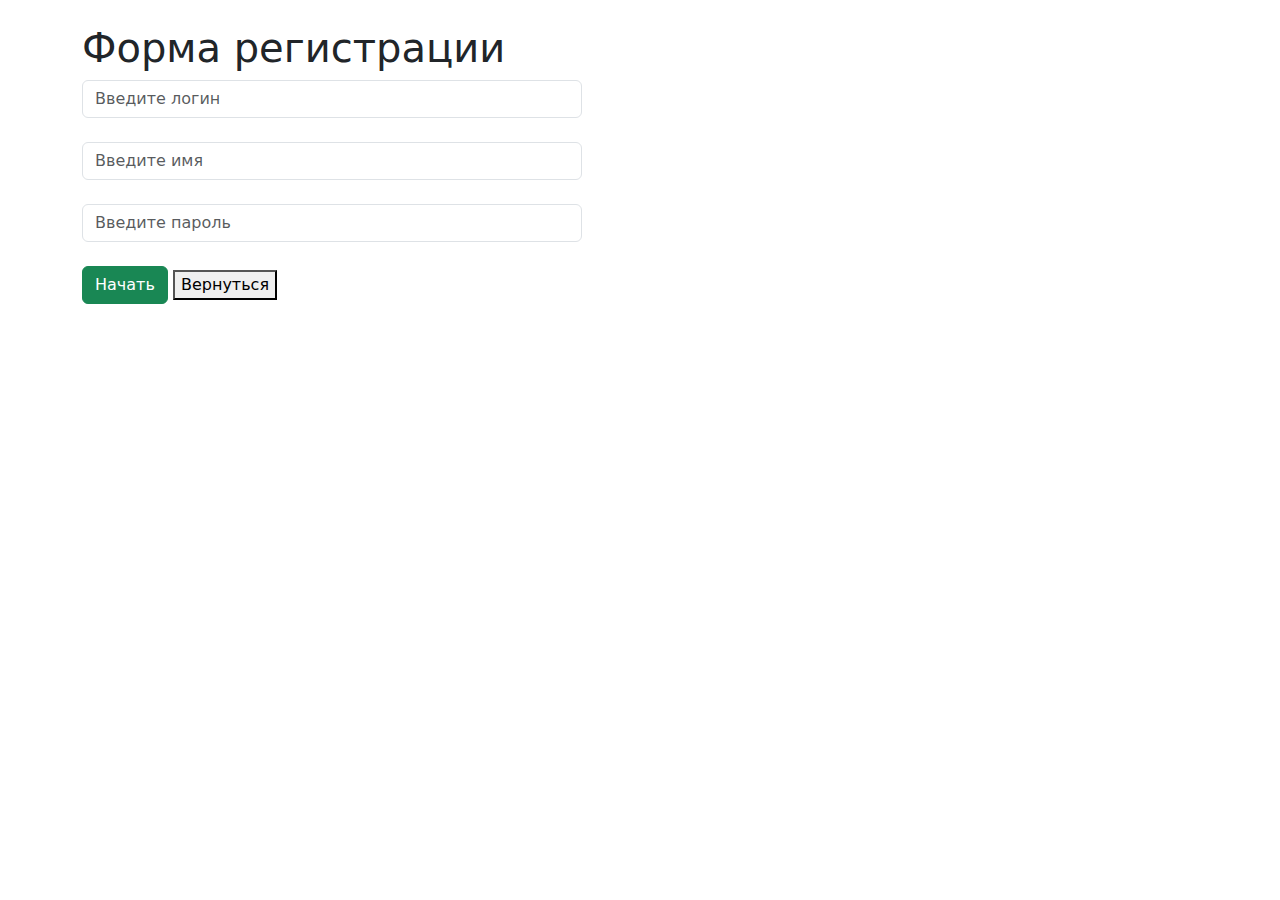
<file: login.html>
<!DOCTYPE html>
<html lang="ru">
<head>
	<meta charset="utf-8">
	<meta name="viewport" content="width=device-width, initial-scale=1">
	<title>Форма регистрации</title>
	<link rel="stylesheet" type="text/css" href="https://cdn.jsdelivr.net/npm/bootstrap@5.2.3/dist/css/bootstrap.min.css">

	<link rel="stylesheet" type="text/css" href="css/login.css">

</head>
<body>
	<div class="container mt-4">
		<h1>Форма регистрации</h1>
		<form action="check.php" method="post">
			<input type="text" class="form-control" name="login" id="login" placeholder="Введите логин"><br>
			<input type="text" class="form-control" name="name" id="name" placeholder="Введите имя"><br>
			<input type="password" class="form-control" name="pass" id="pass" placeholder="Введите пароль"><br>
			<button class="btn btn-success" type="submit">Начать</button>
			<button class="btn-lea" type="button" name="button" href="index.html">Вернуться</button>
		</form>
	</div>
</body>
</html>
</file>
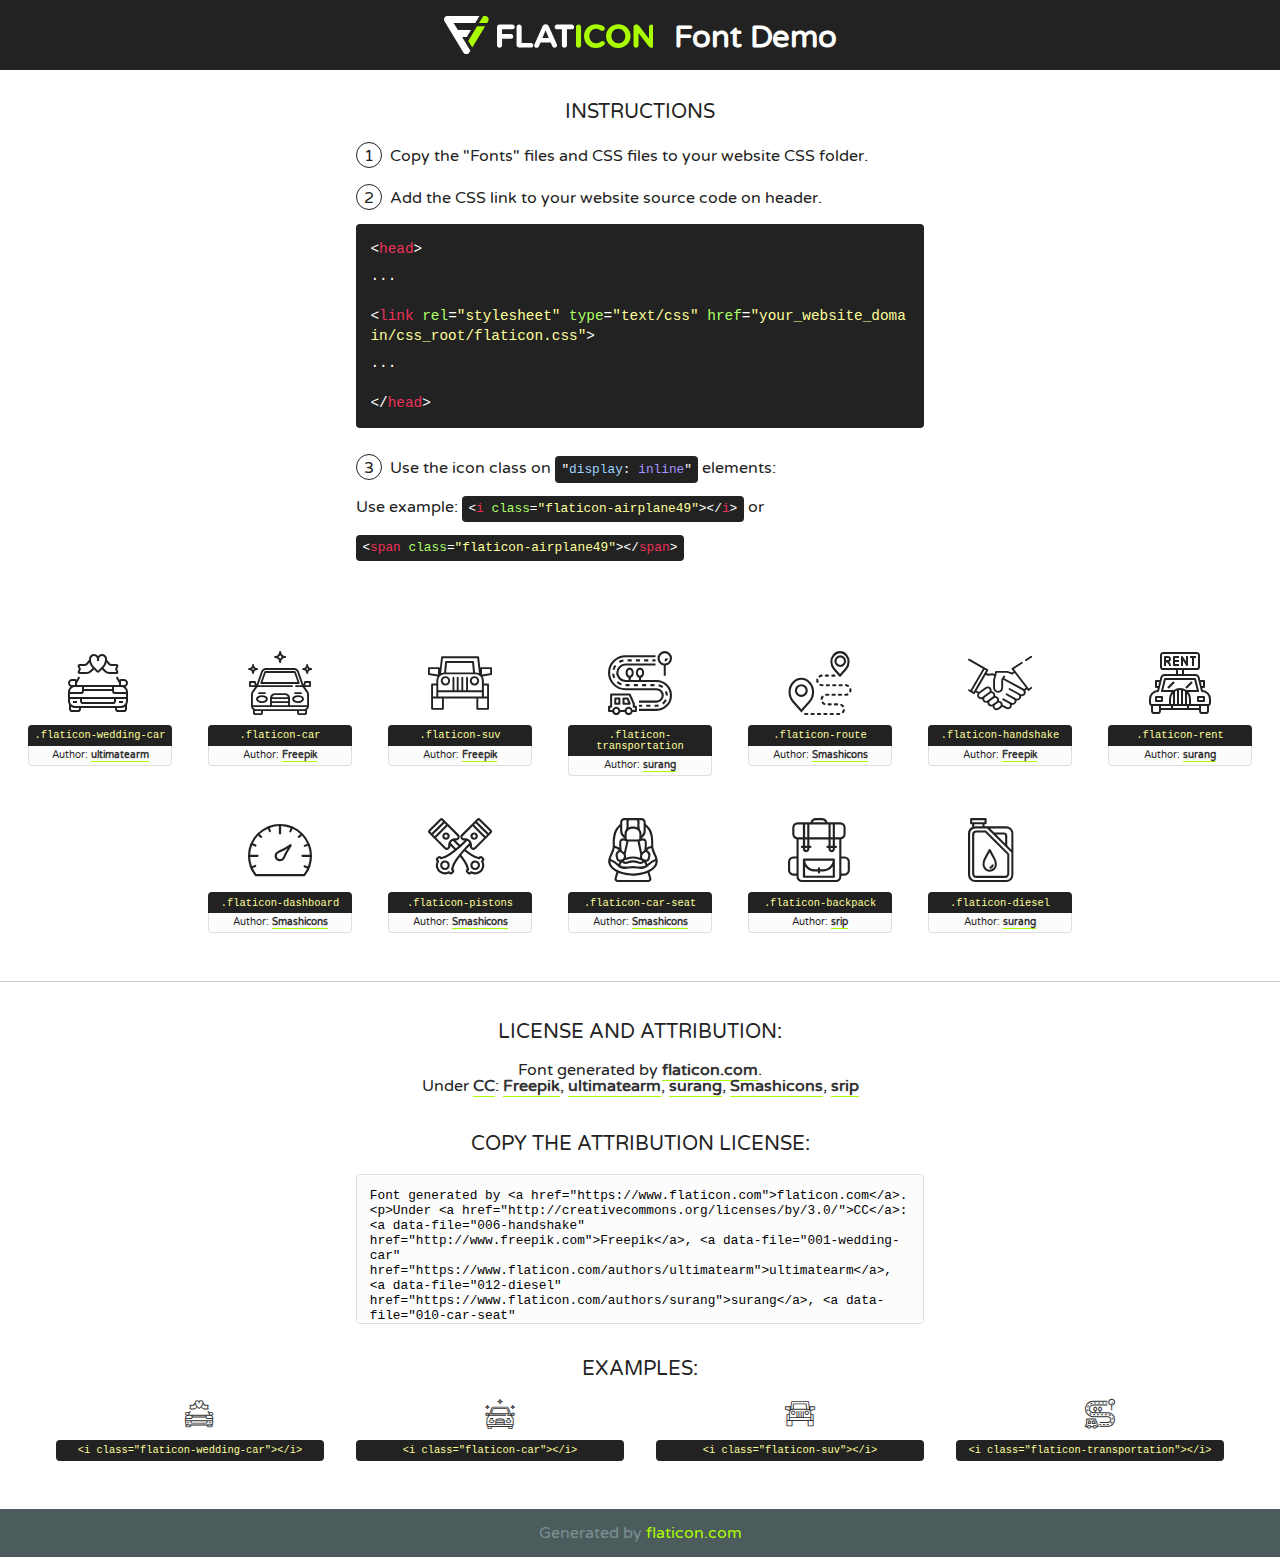
<file: fonts/flaticon/font/flaticon.html>
<!DOCTYPE html>
<!--
  Flaticon icon font: Flaticon
  Creation date: 29/10/2019 06:11
-->
<html>
<!DOCTYPE html>
<html>

<head>
    <title>Flaticon WebFont</title>
    <link href="http://fonts.googleapis.com/css?family=Varela+Round" rel="stylesheet" type="text/css" />
    <link rel="stylesheet" type="text/css" href="flaticon.css">
    <meta charset="UTF-8">
    <style>
    html, body, div, span, applet, object, iframe,
    h1, h2, h3, h4, h5, h6, p, blockquote, pre,
    a, abbr, acronym, address, big, cite, code,
    del, dfn, em, img, ins, kbd, q, s, samp,
    small, strike, strong, sub, sup, tt, var,
    b, u, i, center,
    dl, dt, dd, ol, ul, li,
    fieldset, form, label, legend,
    table, caption, tbody, tfoot, thead, tr, th, td,
    article, aside, canvas, details, embed, 
    figure, figcaption, footer, header, hgroup, 
    menu, nav, output, ruby, section, summary,
    time, mark, audio, video {
        margin: 0;
        padding: 0;
        border: 0;
        font-size: 100%;
        font: inherit;
        vertical-align: baseline;
    }
    /* HTML5 display-role reset for older browsers */
    article, aside, details, figcaption, figure, 
    footer, header, hgroup, menu, nav, section {
        display: block;
    }
    body {
        line-height: 1;
    }
    ol, ul {
        list-style: none;
    }
    blockquote, q {
        quotes: none;
    }
    blockquote:before, blockquote:after,
    q:before, q:after {
        content: '';
        content: none;
    }
    table {
        border-collapse: collapse;
        border-spacing: 0;
    }
    body {
        font-family: 'Varela Round', Helvetica, Arial, sans-serif;
        font-size: 16px;
        color: #222;
    }
    a {
        color: #333;
        border-bottom: 1px solid #a9fd00;
        font-weight: bold;
        text-decoration: none;
    }
    * {
        -moz-box-sizing: border-box;
        -webkit-box-sizing: border-box;
        box-sizing: border-box;
        margin: 0;
        padding: 0;
    }
    [class^="flaticon-"]:before, [class*=" flaticon-"]:before, [class^="flaticon-"]:after, [class*=" flaticon-"]:after {
        font-family: Flaticon;
        font-size: 30px;
        font-style: normal;
        margin-left: 20px;
        color: #333;
    }
    .wrapper {
        max-width: 600px;
        margin: auto;
        padding: 0 1em;
    }
    .title {
        font-size: 1.25em;
        text-align: center;
        margin-bottom: 1em;
        text-transform: uppercase;
    }
    header {
        text-align: center;
        background-color: #222;
        color: #fff;
        padding: 1em;
    }
    header .logo {
        width: 210px;
        height: 38px;
        display: inline-block;
        vertical-align: middle;
        margin-right: 1em;
        border: none;
    }
    header strong {
        font-size: 1.95em;
        font-weight: bold;
        vertical-align: middle;
        margin-top: 5px;
        display: inline-block;
    }
    .demo {
        margin: 2em auto;
        line-height: 1.25em;
    }
    .demo ul li {
        margin-bottom: 1em;
    }
    .demo ul li .num {
        color: #222;
        border-radius: 20px;
        display: inline-block;
        width: 26px;
        padding: 3px;
        height: 26px;
        text-align: center;
        margin-right: 0.5em;
        border: 1px solid #222;
    }
    .demo ul li code {
        background-color: #222;
        border-radius: 4px;
        padding: 0.25em 0.5em;
        display: inline-block;
        color: #fff;
        font-family: Consolas,Monaco,Lucida Console,Liberation Mono,DejaVu Sans Mono,Bitstream Vera Sans Mono,Courier New, monospace;
        font-weight: lighter;
        margin-top: 1em;
        font-size: 0.8em;
        word-break: break-all;
    }
    .demo ul li code.big {
        padding: 1em;
        font-size: 0.9em;
    }
    .demo ul li code .red {
        color: #EF3159;
    }
    .demo ul li code .green {
        color: #ACFF65;
    }
    .demo ul li code .yellow {
        color: #FFFF99;
    }
    .demo ul li code .blue {
        color: #99D3FF;
    }
    .demo ul li code .purple {
        color: #A295FF;
    }
    .demo ul li code .dots {
        margin-top: 0.5em;
        display: block;
    }
    #glyphs {
        border-bottom: 1px solid #ccc;
        padding: 2em 0;
        text-align: center;
    }
    .glyph {
        display: inline-block;
        width: 9em;
        margin: 1em;
        text-align: center;
        vertical-align: top;
        background: #FFF;
    }
    .glyph .glyph-icon {
        padding: 10px;
        display: block;
        font-family:"Flaticon";
        font-size: 64px;
        line-height: 1;
    }
    .glyph .glyph-icon:before {
        font-size: 64px;
        color: #222;
        margin-left: 0;
    }
    .class-name {
        font-size: 0.65em;
        background-color: #222;
        color: #fff;
        border-radius: 4px 4px 0 0;
        padding: 0.5em;
        color: #FFFF99;
        font-family: Consolas,Monaco,Lucida Console,Liberation Mono,DejaVu Sans Mono,Bitstream Vera Sans Mono,Courier New, monospace;
    }
    .author-name {
        font-size: 0.6em;
        background-color: #fcfcfd;
        border: 1px solid #DEDEE4;
        border-top: 0;
        border-radius: 0 0 4px 4px;
        padding: 0.5em;
    }
    .class-name:last-child {
        font-size: 10px;
        color:#888;
    }
    .class-name:last-child a {
        font-size: 10px;
        color:#555;
    }
    .class-name:last-child a:hover {
        color:#a9fd00;
    }
    .glyph > input {
        display: block;
        width: 100px;
        margin: 5px auto;
        text-align: center;
        font-size: 12px;
        cursor: text;
    }
    .glyph > input.icon-input {
        font-family:"Flaticon";
        font-size: 16px;
        margin-bottom: 10px;
    }
    .attribution .title {
        margin-top: 2em;
    }
    .attribution textarea {
        background-color: #fcfcfd;
        padding: 1em;
        border: none;
        box-shadow: none;
        border: 1px solid #DEDEE4;
        border-radius: 4px;
        resize: none;
        width: 100%;
        height: 150px;
        font-size: 0.8em;
        font-family: Consolas,Monaco,Lucida Console,Liberation Mono,DejaVu Sans Mono,Bitstream Vera Sans Mono,Courier New, monospace;
        -webkit-appearance: none;
    }
    .iconsuse {
        margin: 2em auto;
        text-align: center;
        max-width: 1200px;
    }
    .iconsuse:after {
        content: '';
        display: table;
        clear: both;
    }
    .iconsuse .image {
        float: left;
        width: 25%;
        padding: 0 1em;
    }
    .iconsuse .image p {
        margin-bottom: 1em;
    }
    .iconsuse .image span {
        display: block;
        font-size: 0.65em;
        background-color: #222;
        color: #fff;
        border-radius: 4px;
        padding: 0.5em;
        color: #FFFF99;
        margin-top: 1em;
        font-family: Consolas,Monaco,Lucida Console,Liberation Mono,DejaVu Sans Mono,Bitstream Vera Sans Mono,Courier New, monospace;
    }
    #footer {
        text-align: center;
        background-color: #4C5B5C;
        color: #7c9192;
        padding: 1em;
    }
    #footer a {
        border: none;
        color: #a9fd00;
        font-weight: normal;
    }
    @media (max-width: 960px) {
        .iconsuse .image {
            width: 50%;
        }
    }
    @media (max-width: 560px) {
        .iconsuse .image {
            width: 100%;
        }
    }
    </style>
</head>

<body class="characters-off">

    <header>
        <a href="https://www.flaticon.com" target="_blank" class="logo">
            <svg version="1.1" xmlns="http://www.w3.org/2000/svg" xmlns:xlink="http://www.w3.org/1999/xlink" xmlns:a="http://ns.adobe.com/AdobeSVGViewerExtensions/3.0/" viewBox="0 0 560.875 102.036" enable-background="new 0 0 560.875 102.036" xml:space="preserve">
                <defs>
                </defs>
                <g>
                    <g class="letters">
                        <path fill="#ffffff" d="M141.596,29.675c0-3.777,2.985-6.767,6.764-6.767h34.438c3.426,0,6.15,2.728,6.15,6.15
                        c0,3.43-2.724,6.149-6.15,6.149h-27.674v13.091h23.719c3.429,0,6.151,2.724,6.151,6.15c0,3.43-2.723,6.149-6.151,6.149h-23.719
                        v17.574c0,3.773-2.986,6.761-6.764,6.761c-3.779,0-6.764-2.989-6.764-6.761V29.675z"></path>
                        <path fill="#ffffff" d="M193.844,29.149c0-3.781,2.985-6.767,6.764-6.767c3.776,0,6.763,2.985,6.763,6.767v42.957h25.039
                        c3.426,0,6.149,2.726,6.149,6.153c0,3.425-2.723,6.15-6.149,6.15h-31.802c-3.779,0-6.764-2.986-6.764-6.768V29.149z"></path>
                        <path fill="#ffffff" d="M241.891,75.71l21.438-48.407c1.492-3.341,4.215-5.357,7.906-5.357h0.792
                        c3.686,0,6.323,2.017,7.815,5.357l21.439,48.407c0.436,0.967,0.701,1.845,0.701,2.723c0,3.602-2.809,6.501-6.414,6.501
                        c-3.161,0-5.269-1.845-6.499-4.655l-4.132-9.661h-27.059l-4.301,10.102c-1.144,2.631-3.426,4.214-6.237,4.214
                        c-3.517,0-6.24-2.81-6.24-6.325C241.1,77.64,241.451,76.677,241.891,75.71z M279.932,58.666l-8.521-20.297l-8.526,20.297H279.932
                        z"></path>
                        <path fill="#ffffff" d="M314.864,35.387H301.86c-3.429,0-6.239-2.813-6.239-6.238c0-3.429,2.811-6.24,6.239-6.24h39.533
                        c3.426,0,6.237,2.811,6.237,6.24c0,3.425-2.811,6.238-6.237,6.238h-13.001v42.785c0,3.773-2.99,6.761-6.764,6.761
                        c-3.779,0-6.764-2.989-6.764-6.761V35.387z"></path>
                        <path fill="#A9FD00" d="M352.615,29.149c0-3.781,2.985-6.767,6.767-6.767c3.774,0,6.761,2.985,6.761,6.767v49.024
                        c0,3.773-2.987,6.761-6.761,6.761c-3.781,0-6.767-2.989-6.767-6.761V29.149z"></path>
                        <path fill="#A9FD00" d="M374.132,53.836v-0.179c0-17.481,13.178-31.801,32.065-31.801c9.22,0,15.459,2.458,20.557,6.238
                        c1.402,1.054,2.637,2.985,2.637,5.357c0,3.692-2.985,6.59-6.681,6.59c-1.845,0-3.071-0.702-4.044-1.319
                        c-3.776-2.813-7.729-4.393-12.562-4.393c-10.364,0-17.831,8.611-17.831,19.154v0.173c0,10.542,7.291,19.329,17.831,19.329
                        c5.715,0,9.492-1.756,13.359-4.834c1.049-0.874,2.458-1.491,4.039-1.491c3.429,0,6.325,2.813,6.325,6.236
                        c0,2.106-1.056,3.78-2.282,4.834c-5.539,4.834-12.036,7.733-21.878,7.733C387.572,85.464,374.132,71.493,374.132,53.836z"></path>
                        <path fill="#A9FD00" d="M433.009,53.836v-0.179c0-17.481,13.79-31.801,32.766-31.801c18.981,0,32.592,14.143,32.592,31.628v0.173
                        c0,17.483-13.785,31.807-32.769,31.807C446.625,85.464,433.009,71.32,433.009,53.836z M484.224,53.836v-0.179
                        c0-10.539-7.725-19.326-18.626-19.326c-10.893,0-18.449,8.611-18.449,19.154v0.173c0,10.542,7.73,19.329,18.626,19.329
                        C476.676,72.986,484.224,64.378,484.224,53.836z"></path>
                        <path fill="#A9FD00" d="M506.233,29.321c0-3.774,2.99-6.763,6.767-6.763h1.401c3.252,0,5.183,1.583,7.029,3.953l26.093,34.265
                        V29.059c0-3.692,2.99-6.677,6.681-6.677c3.683,0,6.671,2.985,6.671,6.677v48.934c0,3.78-2.987,6.765-6.764,6.765h-0.436
                        c-3.257,0-5.188-1.581-7.034-3.953l-27.056-35.492v32.944c0,3.687-2.985,6.676-6.678,6.676c-3.683,0-6.673-2.989-6.673-6.676
                        V29.321z"></path>
                    </g>
                    <g class="insignia">
                        <path fill="#ffffff" d="M48.372,56.137h12.517l11.156-18.537H37.186L25.688,18.539h57.825L94.668,0H9.271
                        C5.925,0,2.842,1.801,1.198,4.716c-1.644,2.907-1.593,6.482,0.134,9.343l50.38,83.501c1.678,2.781,4.689,4.476,7.938,4.476
                        c3.246,0,6.257-1.695,7.935-4.476l2.898-4.804L48.372,56.137z"></path>
                        <g class="i">
                            <path fill="#A9FD00" d="M93.575,18.539h0.031v0.004l21.652,0.004l2.705-4.488c1.727-2.861,1.778-6.436,0.133-9.343
                            C116.454,1.801,113.371,0,110.026,0h-5.294L93.575,18.539z"></path>
                            <polygon fill="#A9FD00" points="88.291,27.356 64.725,66.486 75.519,84.404 109.942,27.356"></polygon>
                        </g>
                    </g>
                </g>
            </svg>
        </a>
        <strong>Font Demo</strong>
    </header>


    <section class="demo wrapper">

        <p class="title">Instructions</p>

        <ul>
            <li>
                <span class="num">1</span>Copy the "Fonts" files and CSS files to your website CSS folder.
            </li>
            <li>
                <span class="num">2</span>Add the CSS link to your website source code on header.
                <code class="big">
                    &lt;<span class="red">head</span>&gt;
                    <br/><span class="dots">...</span>
                    <br/>&lt;<span class="red">link</span> <span class="green">rel</span>=<span class="yellow">"stylesheet"</span> <span class="green">type</span>=<span class="yellow">"text/css"</span> <span class="green">href</span>=<span class="yellow">"your_website_domain/css_root/flaticon.css"</span>&gt;
                    <br/><span class="dots">...</span>
                    <br/>&lt;/<span class="red">head</span>&gt;
                </code>
            </li>

            <li>
                <p>
                    <span class="num">3</span>Use the icon class on <code>"<span class="blue">display</span>:<span class="purple"> inline</span>"</code> elements:
                    <br />
                    Use example: <code>&lt;<span class="red">i</span> <span class="green">class</span>=<span class="yellow">&quot;flaticon-airplane49&quot;</span>&gt;&lt;/<span class="red">i</span>&gt;</code> or <code>&lt;<span class="red">span</span> <span class="green">class</span>=<span class="yellow">&quot;flaticon-airplane49&quot;</span>&gt;&lt;/<span class="red">span</span>&gt;</code>
            </li>
        </ul>

    </section>




   <section id="glyphs">          
    
      
        <div class="glyph"><div class="glyph-icon flaticon-wedding-car"></div>
            <div class="class-name">.flaticon-wedding-car</div>
            <div class="author-name">Author: <a data-file="001-wedding-car" href="https://www.flaticon.com/authors/ultimatearm">ultimatearm</a> </div> 
        </div>        
        
        <div class="glyph"><div class="glyph-icon flaticon-car"></div>
            <div class="class-name">.flaticon-car</div>
            <div class="author-name">Author: <a data-file="002-car" href="http://www.freepik.com">Freepik</a> </div> 
        </div>        
        
        <div class="glyph"><div class="glyph-icon flaticon-suv"></div>
            <div class="class-name">.flaticon-suv</div>
            <div class="author-name">Author: <a data-file="003-suv" href="http://www.freepik.com">Freepik</a> </div> 
        </div>        
        
        <div class="glyph"><div class="glyph-icon flaticon-transportation"></div>
            <div class="class-name">.flaticon-transportation</div>
            <div class="author-name">Author: <a data-file="004-transportation" href="https://www.flaticon.com/authors/surang">surang</a> </div> 
        </div>        
        
        <div class="glyph"><div class="glyph-icon flaticon-route"></div>
            <div class="class-name">.flaticon-route</div>
            <div class="author-name">Author: <a data-file="005-route" href="https://www.flaticon.com/authors/smashicons">Smashicons</a> </div> 
        </div>        
        
        <div class="glyph"><div class="glyph-icon flaticon-handshake"></div>
            <div class="class-name">.flaticon-handshake</div>
            <div class="author-name">Author: <a data-file="006-handshake" href="http://www.freepik.com">Freepik</a> </div> 
        </div>        
        
        <div class="glyph"><div class="glyph-icon flaticon-rent"></div>
            <div class="class-name">.flaticon-rent</div>
            <div class="author-name">Author: <a data-file="007-rent" href="https://www.flaticon.com/authors/surang">surang</a> </div> 
        </div>        
        
        <div class="glyph"><div class="glyph-icon flaticon-dashboard"></div>
            <div class="class-name">.flaticon-dashboard</div>
            <div class="author-name">Author: <a data-file="008-dashboard" href="https://www.flaticon.com/authors/smashicons">Smashicons</a> </div> 
        </div>        
        
        <div class="glyph"><div class="glyph-icon flaticon-pistons"></div>
            <div class="class-name">.flaticon-pistons</div>
            <div class="author-name">Author: <a data-file="009-pistons" href="https://www.flaticon.com/authors/smashicons">Smashicons</a> </div> 
        </div>        
        
        <div class="glyph"><div class="glyph-icon flaticon-car-seat"></div>
            <div class="class-name">.flaticon-car-seat</div>
            <div class="author-name">Author: <a data-file="010-car-seat" href="https://www.flaticon.com/authors/smashicons">Smashicons</a> </div> 
        </div>        
        
        <div class="glyph"><div class="glyph-icon flaticon-backpack"></div>
            <div class="class-name">.flaticon-backpack</div>
            <div class="author-name">Author: <a data-file="011-backpack" href="https://www.flaticon.com/authors/srip">srip</a> </div> 
        </div>        
        
        <div class="glyph"><div class="glyph-icon flaticon-diesel"></div>
            <div class="class-name">.flaticon-diesel</div>
            <div class="author-name">Author: <a data-file="012-diesel" href="https://www.flaticon.com/authors/surang">surang</a> </div> 
        </div>        
        

    </section>



    <section class="attribution wrapper"   style="text-align:center;">

      <div class="title">License and attribution:</div><div class="attrDiv">Font generated by <a href="https://www.flaticon.com">flaticon.com</a>. <div><p>Under <a href="http://creativecommons.org/licenses/by/3.0/">CC</a>: <a data-file="006-handshake" href="http://www.freepik.com">Freepik</a>, <a data-file="001-wedding-car" href="https://www.flaticon.com/authors/ultimatearm">ultimatearm</a>, <a data-file="012-diesel" href="https://www.flaticon.com/authors/surang">surang</a>, <a data-file="010-car-seat" href="https://www.flaticon.com/authors/smashicons">Smashicons</a>, <a data-file="011-backpack" href="https://www.flaticon.com/authors/srip">srip</a></p>  </div>
      </div>
      <div class="title">Copy the Attribution License:</div>

    <textarea onclick="this.focus();this.select();">Font generated by &lt;a href=&quot;https://www.flaticon.com&quot;&gt;flaticon.com&lt;/a&gt;. <p>Under <a href="http://creativecommons.org/licenses/by/3.0/">CC</a>: <a data-file="006-handshake" href="http://www.freepik.com">Freepik</a>, <a data-file="001-wedding-car" href="https://www.flaticon.com/authors/ultimatearm">ultimatearm</a>, <a data-file="012-diesel" href="https://www.flaticon.com/authors/surang">surang</a>, <a data-file="010-car-seat" href="https://www.flaticon.com/authors/smashicons">Smashicons</a>, <a data-file="011-backpack" href="https://www.flaticon.com/authors/srip">srip</a></p>  
     </textarea>

    </section>

    <section class="iconsuse">

          <div class="title">Examples:</div>            
             
            <div class="image">
                <p>
                    <i class="glyph-icon flaticon-wedding-car"></i> 
                    <span>&lt;i class=&quot;flaticon-wedding-car&quot;&gt;&lt;/i&gt;</span>
                </p>
            </div>
            
            <div class="image">
                <p>
                    <i class="glyph-icon flaticon-car"></i> 
                    <span>&lt;i class=&quot;flaticon-car&quot;&gt;&lt;/i&gt;</span>
                </p>
            </div>
            
            <div class="image">
                <p>
                    <i class="glyph-icon flaticon-suv"></i> 
                    <span>&lt;i class=&quot;flaticon-suv&quot;&gt;&lt;/i&gt;</span>
                </p>
            </div>
            
            <div class="image">
                <p>
                    <i class="glyph-icon flaticon-transportation"></i> 
                    <span>&lt;i class=&quot;flaticon-transportation&quot;&gt;&lt;/i&gt;</span>
                </p>
            </div>
                       
        </div>
                            
    </section>

<div id="footer">
    <div>Generated by <a href="https://www.flaticon.com">flaticon.com</a>
    </div>
</div>



</body>
</html>
</file>
<file: css/login.css>
form {
	width: 500px;
}
btn-lea {
	
}
</file>
<file: fonts/flaticon/font/flaticon.css>
/*
  	Flaticon icon font: Flaticon
  	Creation date: 29/10/2019 06:11
  	*/

@font-face {
  font-family: "Flaticon";
  src: url("./Flaticon.eot");
  src: url("./Flaticon.eot?#iefix") format("embedded-opentype"),
       url("./Flaticon.woff2") format("woff2"),
       url("./Flaticon.woff") format("woff"),
       url("./Flaticon.ttf") format("truetype"),
       url("./Flaticon.svg#Flaticon") format("svg");
  font-weight: normal;
  font-style: normal;
}

@media screen and (-webkit-min-device-pixel-ratio:0) {
  @font-face {
    font-family: "Flaticon";
    src: url("./Flaticon.svg#Flaticon") format("svg");
  }
}

[class^="flaticon-"]:before, [class*=" flaticon-"]:before,
[class^="flaticon-"]:after, [class*=" flaticon-"]:after {   
  font-family: Flaticon;
        font-size: 20px;
font-style: normal;
margin-left: 20px;
}

.flaticon-wedding-car:before { content: "\f100"; }
.flaticon-car:before { content: "\f101"; }
.flaticon-suv:before { content: "\f102"; }
.flaticon-transportation:before { content: "\f103"; }
.flaticon-route:before { content: "\f104"; }
.flaticon-handshake:before { content: "\f105"; }
.flaticon-rent:before { content: "\f106"; }
.flaticon-dashboard:before { content: "\f107"; }
.flaticon-pistons:before { content: "\f108"; }
.flaticon-car-seat:before { content: "\f109"; }
.flaticon-backpack:before { content: "\f10a"; }
.flaticon-diesel:before { content: "\f10b"; }
</file>
